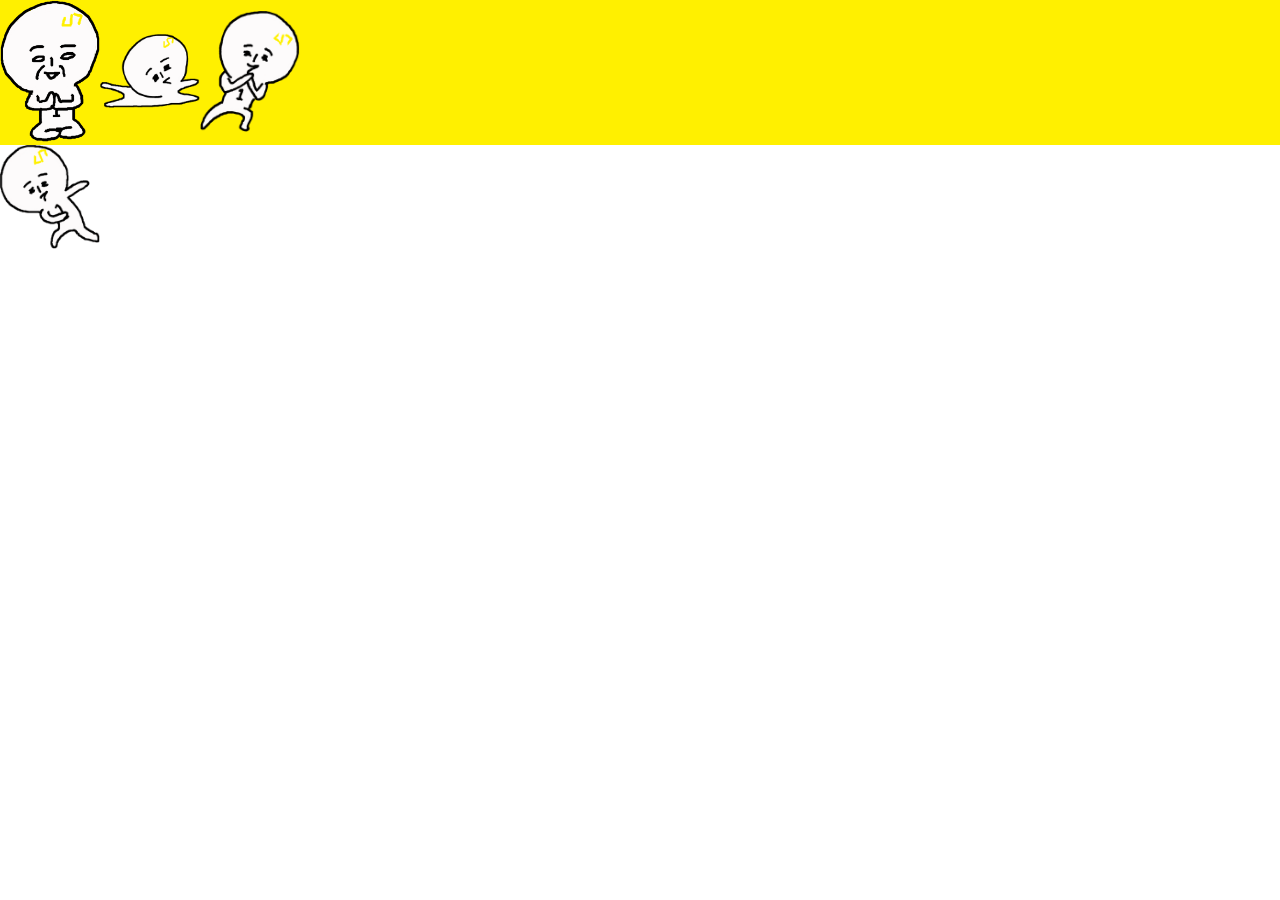
<file: index.html>
<!DOCTYPE html>
<html>
<head>
	<meta charset="UTF-8">
	<meta name="viewport" content="width=device-width, initial-scale=1.0">
	<meta http-equiv="X-UA-Compatible" content="ie=edge">
	<title>Interactive Web</title>
	<link rel="stylesheet" href="css/reset.css">
	<style>
		img {
			max-width: 100%;
			height: auto;
		}

		.characters {
			display: flex;
			align-items: center;
			/*justify-content: space-around;*/
			background: #fff000;
		}

		.ilbuni {
			width: 100px;
			cursor: pointer;
		}

		.characters .ilbuni {
			display: inline-block;
		}

		.special {
			border: 10px dashed red;
		}
	</style>
</head>
<body>
<div class="characters">
	<div class="ilbuni a">
		<img src="images/ilbuni_0.png" alt="일분이">
	</div>
	<div class="ilbuni b">
		<img src="images/ilbuni_1.png" alt="일분이">
	</div>
	<div class="ilbuni c">
		<img src="images/ilbuni_2.png" alt="일분이">
	</div>
</div>
<div class="ilbuni d">
	<img src="images/ilbuni_3.png" alt="일분이">
</div>

</body>
<script>
{
    const characters = document.querySelector('.characters');

    function clickHandler(e) {
        console.log(this);
        console.log(e.currentTarget);
        console.log(e.target);
    }

    characters.addEventListener('click', clickHandler);
}
</script>
</html>
</file>
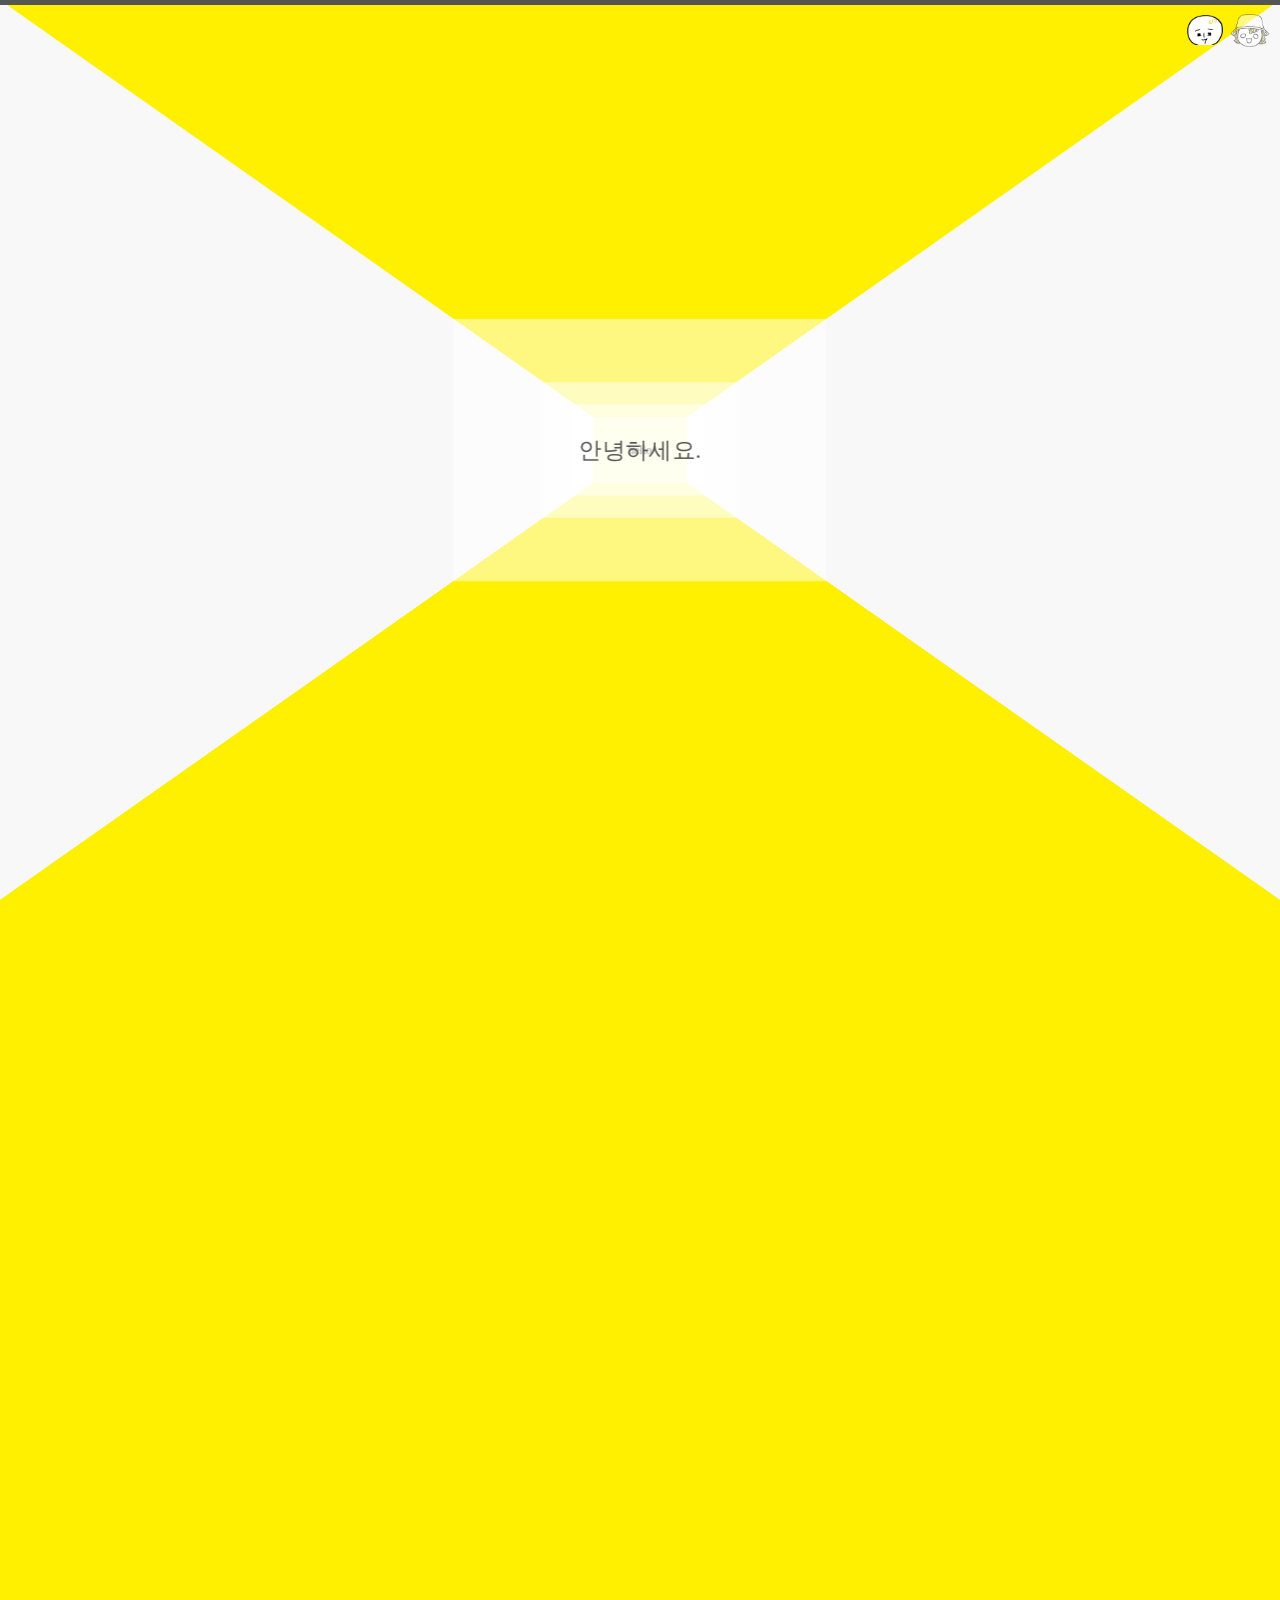
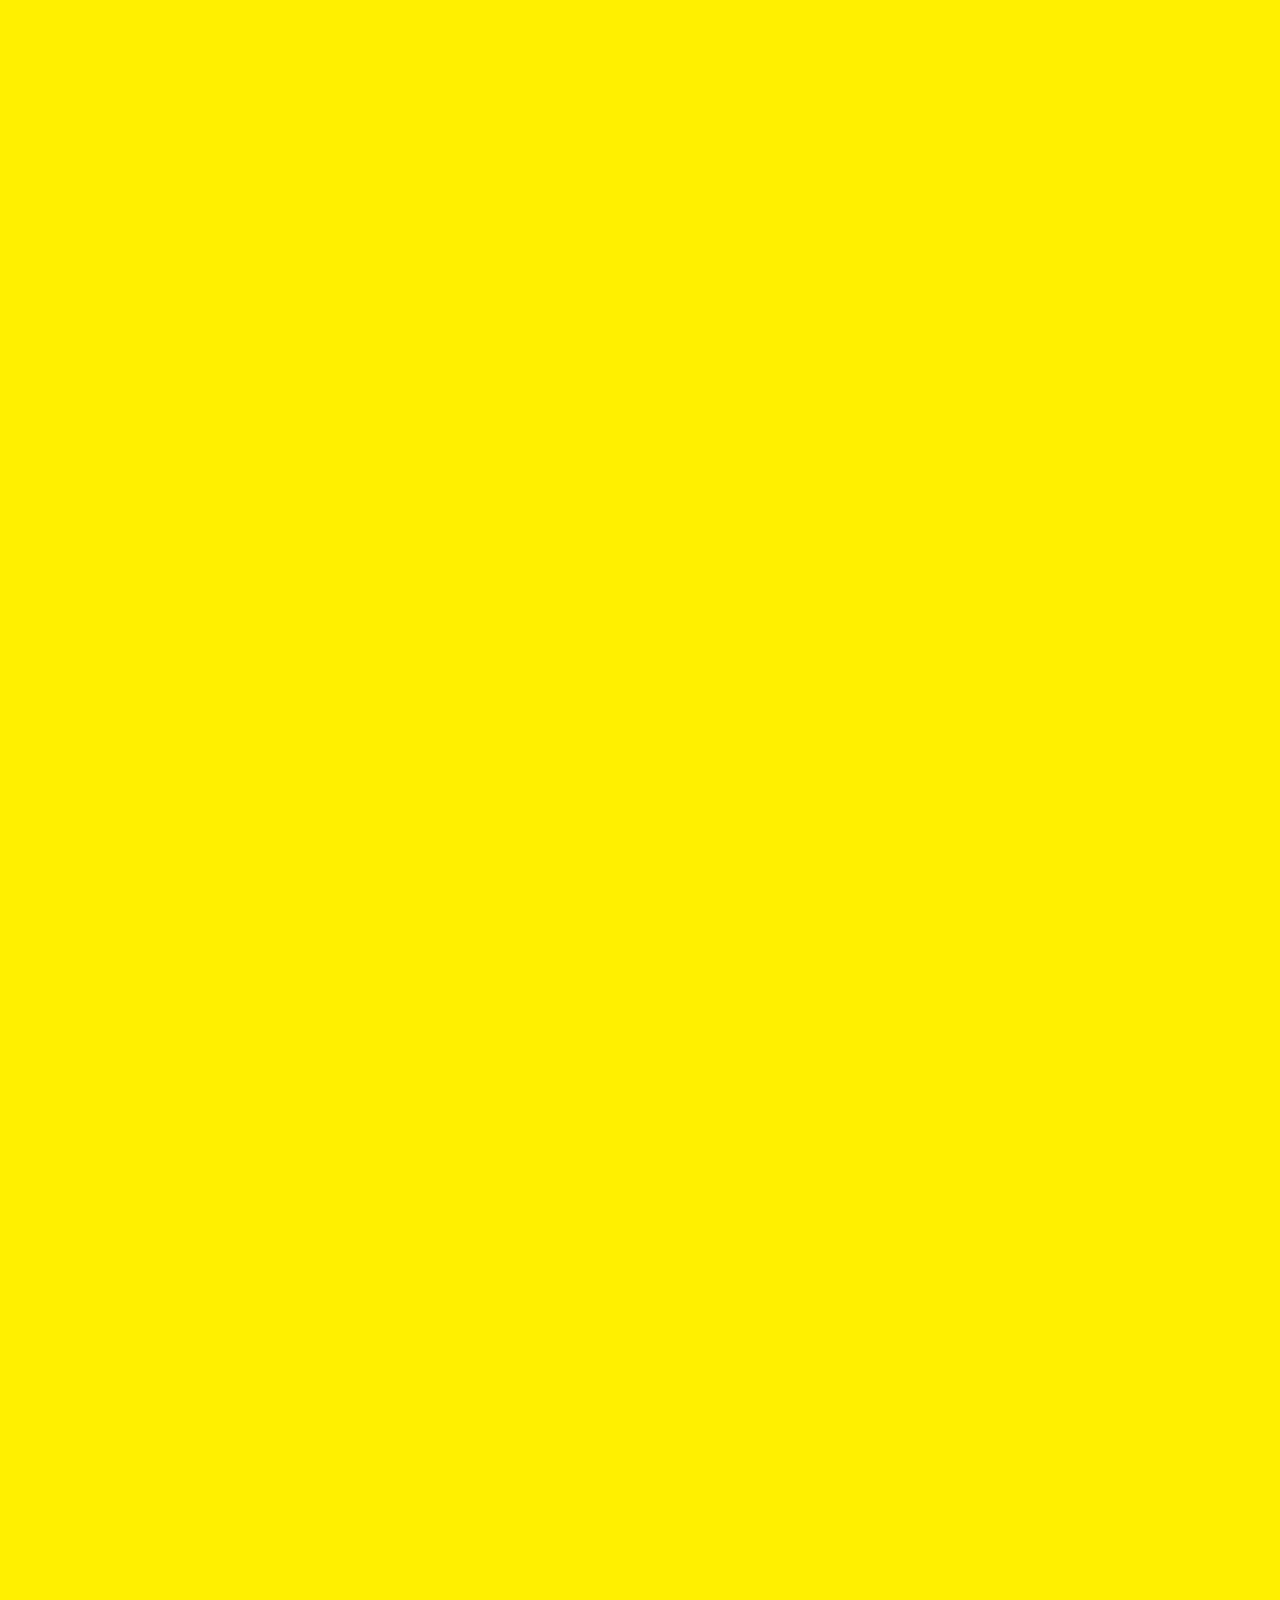
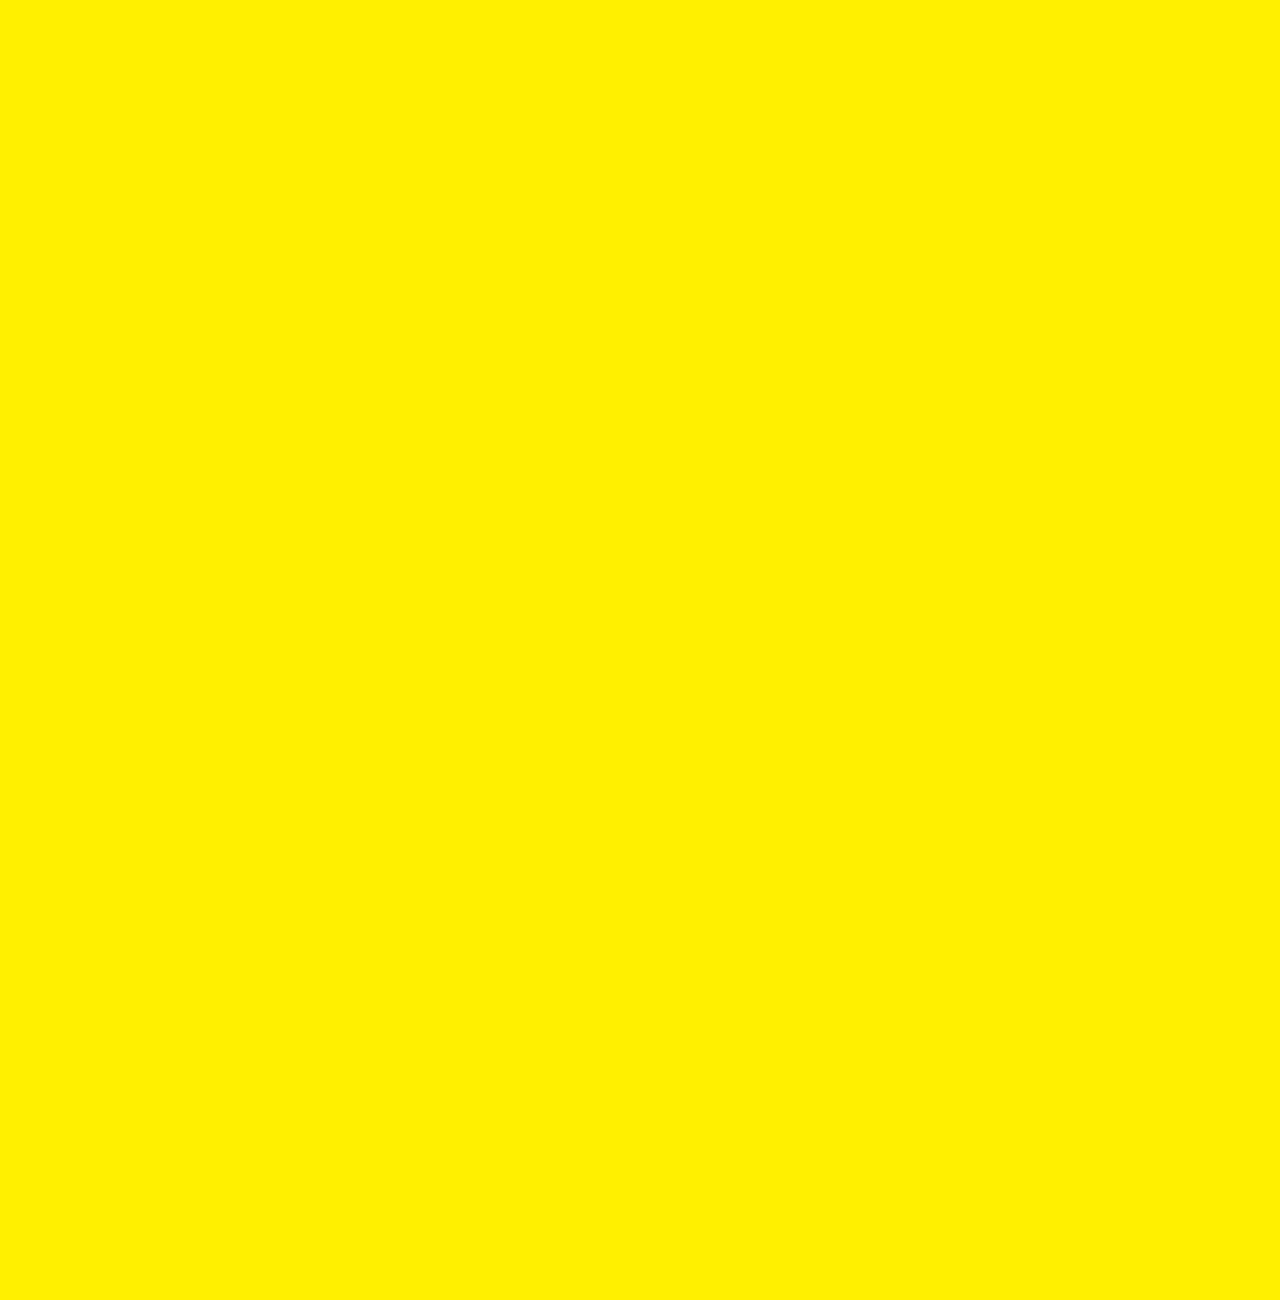
<file: final-practice/index.html>
<!DOCTYPE html>
<html lang="en">
<head>
	<meta charset="UTF-8">
	<title>Title</title>
	<link rel="stylesheet" href="../css/reset.css">
	<link rel="stylesheet" href="../css/style.css">
	<script defer src="../js/wall3d.js"></script>
	<script defer src="../js/character.js"></script>
</head>
<body>
	<div class="progress-bar-con">
		<div class="progress-bar"></div>
	</div>

<div class="select-character">
	<button class="select-character-btn select-character-btn-ilbuni" data-char="ilbuni"></button>
	<button class="select-character-btn select-character-btn-ragirl" data-char="ragirl"></button>
</div>

<div class="world">
	<div class="stage">
		<div class="house">
			<section class="wall wall-left"></section>
			<section class="wall wall-right"></section>
			<section class="wall wall-front wall-front-a">
				<div class="wall-content">
					<h2 class="wall-title">안녕하세요.</h2>
				</div>
			</section>
			<section class="wall wall-front wall-front-b">
				<div class="wall-content">
					<h2 class="wall-title">hello</h2>
				</div>
			</section>
			<section class="wall wall-front wall-front-c">
				<div class="wall-content">
					<h2 class="wall-title">hola</h2>
				</div>
			</section>
			<section class="wall wall-front wall-front-d">
				<div class="wall-content">
					<h2 class="wall-title">곤니찌와</h2>
				</div>
			</section>
		</div>
	</div>
</div>
</body>
<script>

	addEventListener('click', newCharacterHandler)

	function newCharacterHandler(e) {
		console.log(e.target.closest('.select-character-btn'));

		if(e.target.closest('.select-character-btn')) {
			const bodyElem = document.querySelector('body');
			bodyElem.dataset.char = e.target.closest('.select-character-btn').dataset.char;
			return false;
		}

		new Character({
			xPos: e.clientX / window.innerWidth * 100,
		});
	}
</script>
</html>
</file>
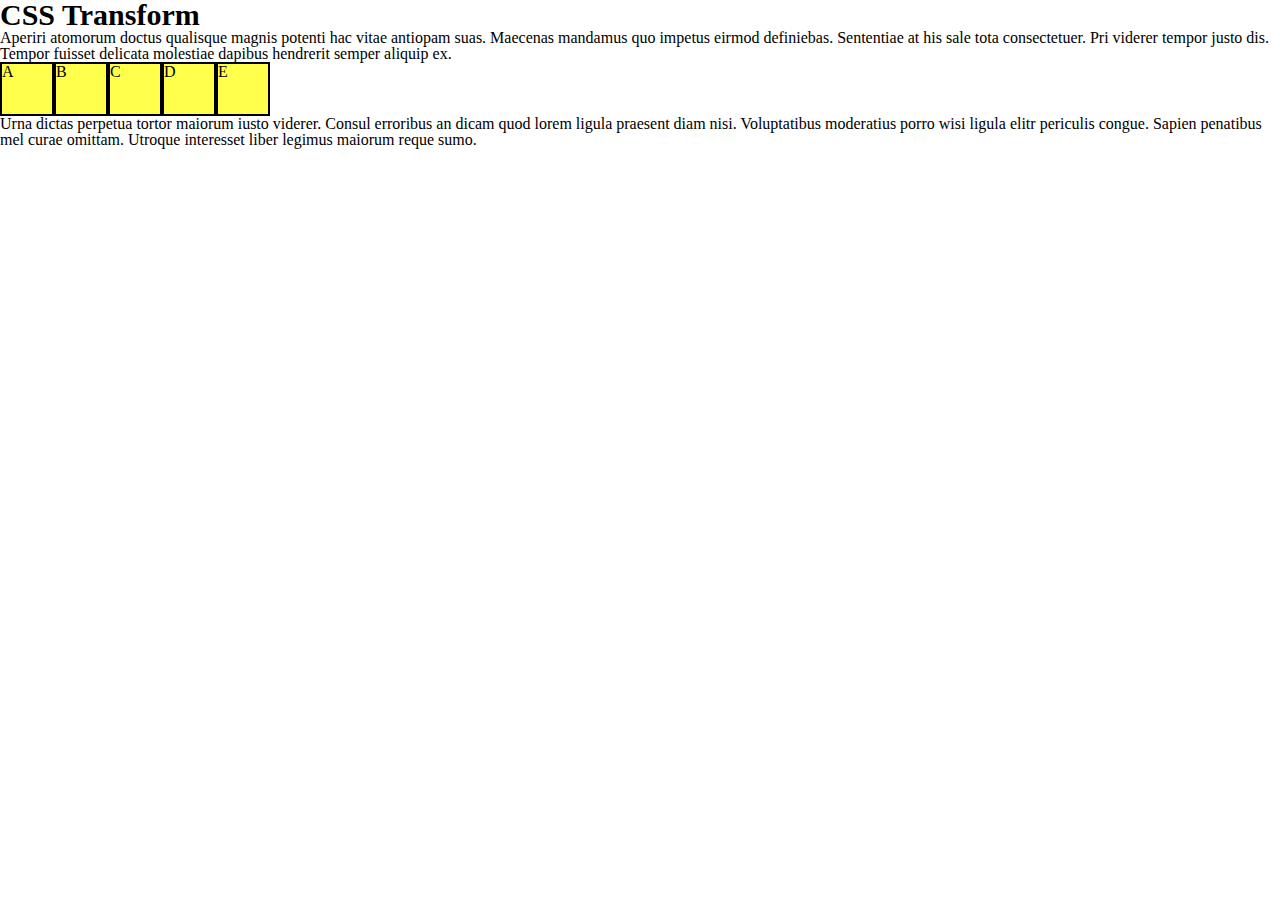
<file: 01-transform.html>
<!DOCTYPE html>
<html lang="en">
<head>
	<meta charset="UTF-8">
	<link rel="stylesheet" href="css/reset.css" />
	<title>Title</title>
	<style>
		h1 {
			font-size: 30px;
			font-weight: bold;
		}
		.box-container {
			display: flex;
		}
		.box {
			width:50px;
			height: 50px;
			background: rgba(255, 255, 0, 0.7);
			border: 2px solid black;
		}
.box:hover {
	/*transform: scale(2) rotate(45deg);*/
	/*transform: skew(30deg);*/
	/*transform: translate(10px, 10px);*/
	transform: scale(2);
	transform-origin: top left;
	transition: 1s;
}
	</style>
</head>
<body>
<h1>CSS Transform</h1>
<p>Aperiri atomorum doctus qualisque magnis potenti hac vitae antiopam suas. Maecenas mandamus quo impetus eirmod definiebas. Sententiae at his sale tota consectetuer. Pri viderer tempor justo dis. Tempor fuisset delicata molestiae dapibus hendrerit semper aliquip ex.</p>
<div class="box-container">
	<div class="box">A</div>
	<div class="box">B</div>
	<div class="box">C</div>
	<div class="box">D</div>
	<div class="box">E</div>
</div>
<p>
	Urna dictas perpetua tortor maiorum iusto viderer. Consul erroribus an dicam quod lorem ligula praesent diam nisi. Voluptatibus moderatius porro wisi ligula elitr periculis congue. Sapien penatibus mel curae omittam. Utroque interesset liber legimus maiorum reque sumo.
</p>
</body>
</html>
</file>
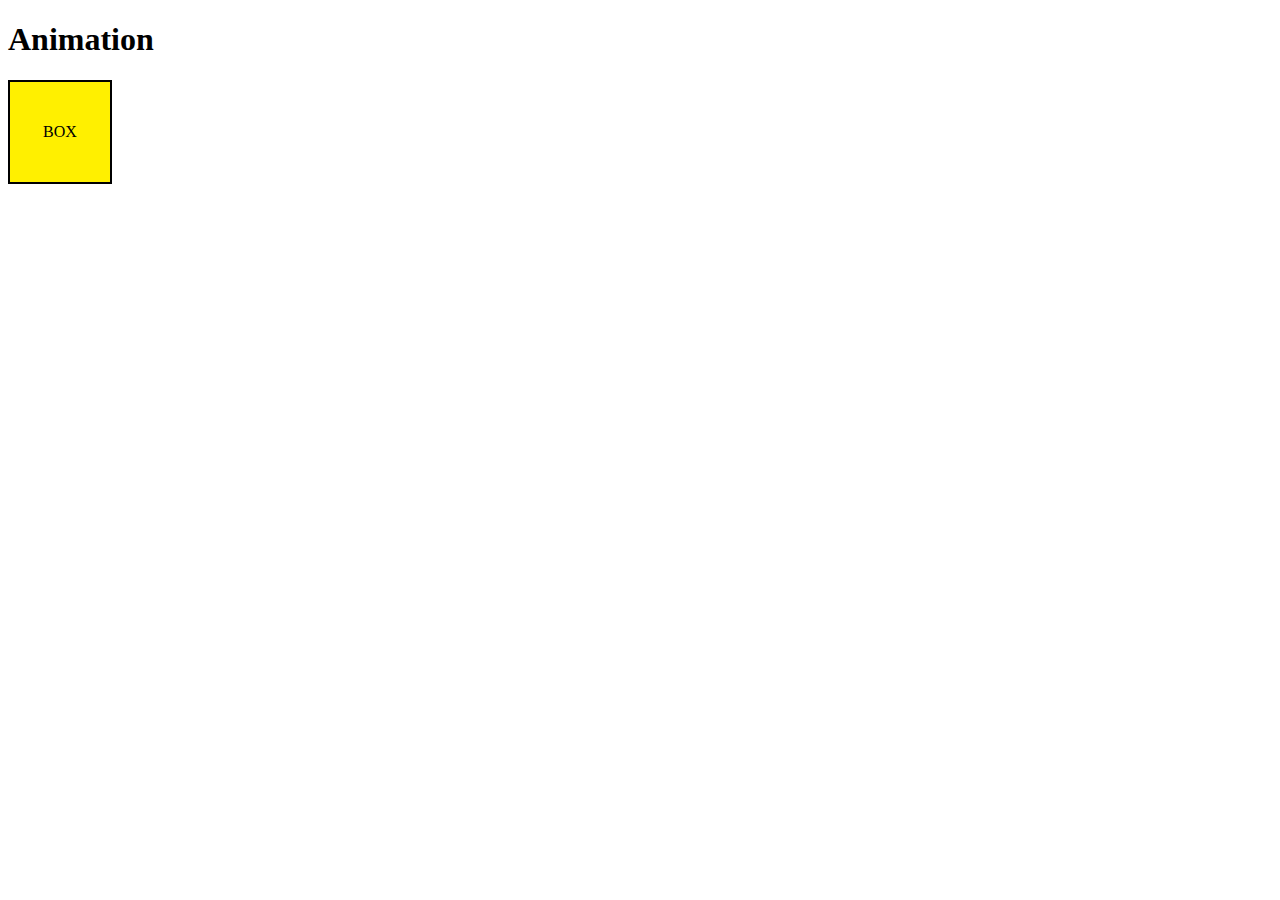
<file: 02.animation.html>
<!DOCTYPE html>
<html lang="en">
<head>
	<meta charset="UTF-8">
	<title>Title</title>
	<style>
@keyframes sample-ani {
	0% {
		transform: translate(0, 0);
	}
	50% {
		transform: translate(500px, 0);
	}
	100% {
		transform: translate(700px, 500px);
	}
}

.box {
	width: 100px;
	height: 100px;
	border: 2px solid black;
	background: #fff000;

	display: flex;
	justify-content: center;
	align-items: center;

	animation: sample-ani 2s;
	/*animation-direction: alternate-reverse;*/
}

.box:hover {
	animation-play-state: paused;
}
	</style>
</head>
<body>
<h1>Animation</h1>
<div class="box">BOX</div>
</body>
</html>
</file>
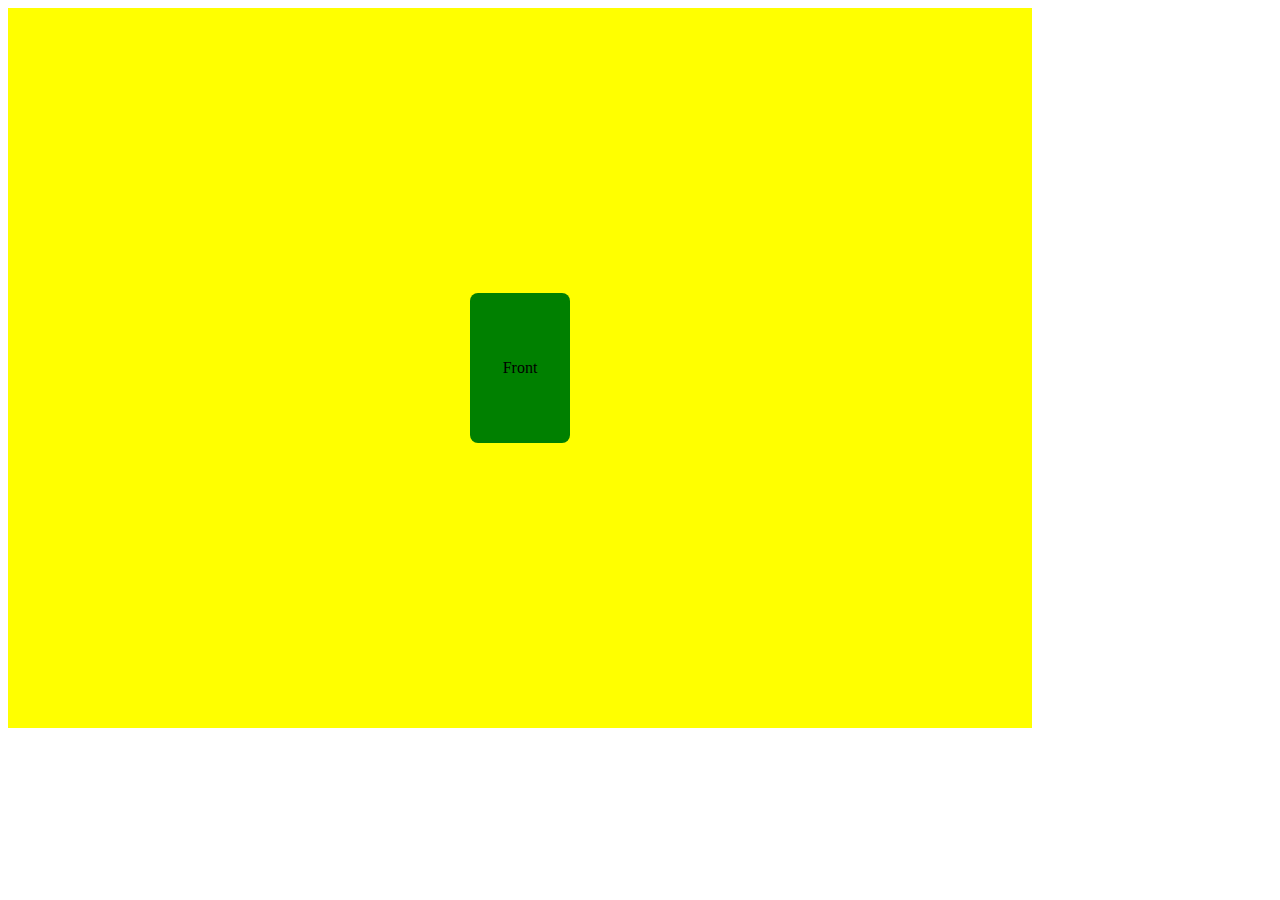
<file: 04.css3d.html>
<!DOCTYPE html>
<html lang="en">
<head>
	<meta charset="UTF-8">
	<title>Title</title>
	<style>
		.world {
			display: flex;
			align-items: center;
			justify-content: center;
			width: 80vw;
			height: 80vh;
			background-color: yellow;
			/*perspective: 500px;*/
		}
		.card {
			position: relative;
			width: 100px;
			height: 150px;
			margin: 1em;
			transition: 1s;
			transform: rotateY(0deg);
			transform-style: preserve-3d;
			transform-origin: left;
		}
		.card-side {
			display: flex;
			align-items: center;
			justify-content: center;
			border-radius: 0.5em;
			font-size: 1rem;
			position: absolute;
			left: 0;
			top: 0;
			width: 100%;
			height: 100%;
			backface-visibility: hidden;
		}
		.card-side-front {
			z-index: 1;
			background-color: green;
		}
		.card-side-back {
			background-color: white;
			transform: rotateY(180deg);
		}
		.world:hover .card {
			transform: rotateY(180deg);
		}
	</style>
</head>
<body>
	<div class="world">
		<div class="card">
			<div class="card-side card-side-front">Front</div>
			<div class="card-side card-side-back">Back</div>
		</div>
	</div>
</body>
</html>
</file>
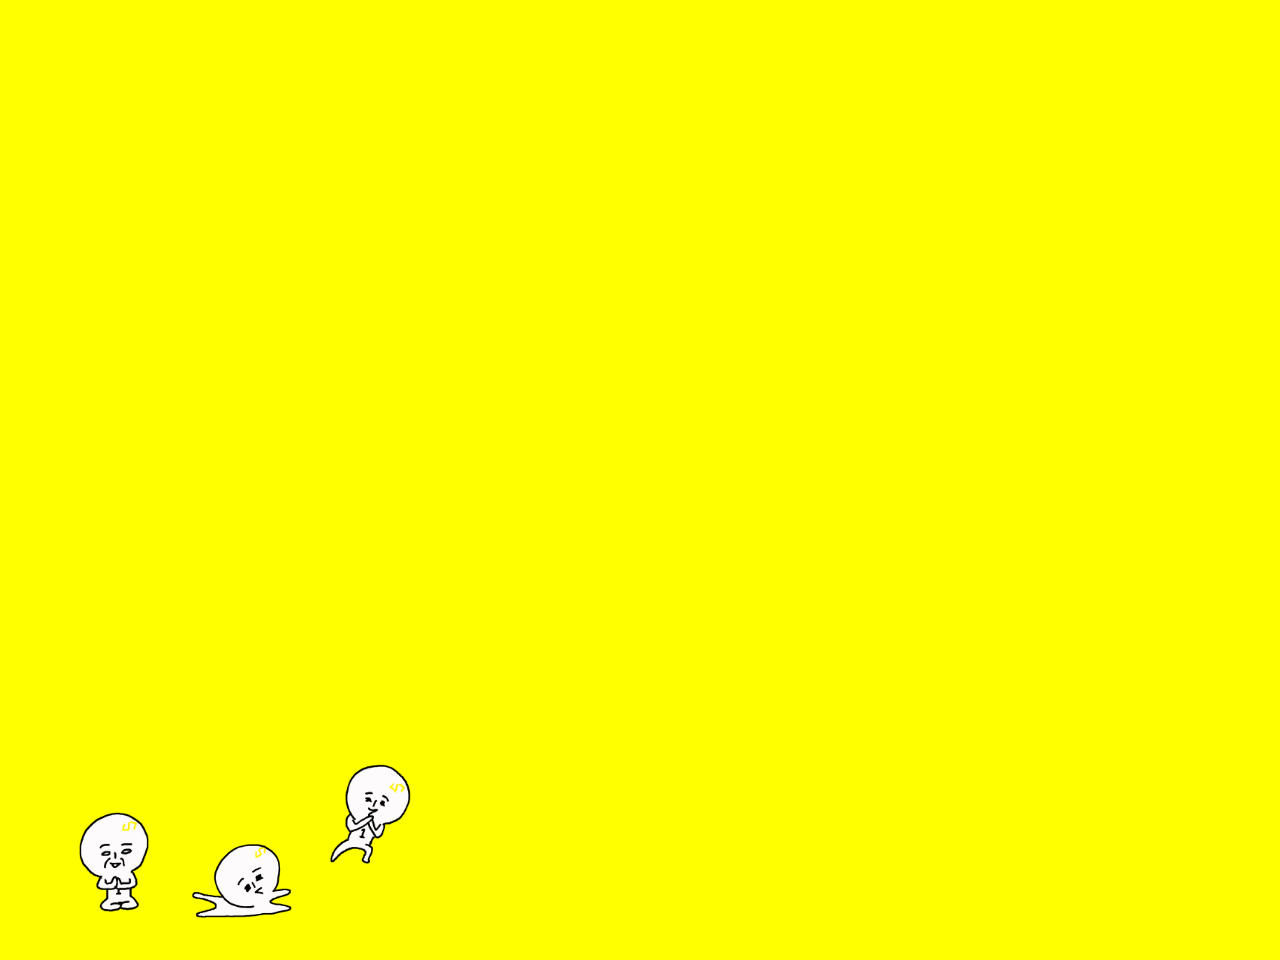
<file: clickEventSample.html>
<!DOCTYPE html>
<html>
<head>
	<meta charset="UTF-8">
	<meta name="viewport" content="width=device-width, initial-scale=1.0">
	<meta http-equiv="X-UA-Compatible" content="ie=edge">
	<title>Interactive Web</title>
	<link rel="stylesheet" href="css/reset.css">
	<link rel="stylesheet" href="css/clickEventSample.css">
</head>
<body>
	<div class="stage">
		<div class="ilbuni one"></div>
		<div class="ilbuni two"></div>
		<div class="ilbuni three"></div>
	</div>
</body>
<script>
	{
		// 이벤트 위임
		const stage = document.querySelector('.stage');

		function clickRemoveIlbuni(e) {
			console.log(e.target.classList);
			if(e.target.classList.contains('ilbuni')) {
				stage.removeChild(e.target);
			}
		}

		stage.addEventListener('click', clickRemoveIlbuni);
	}
</script>
</html>
</file>
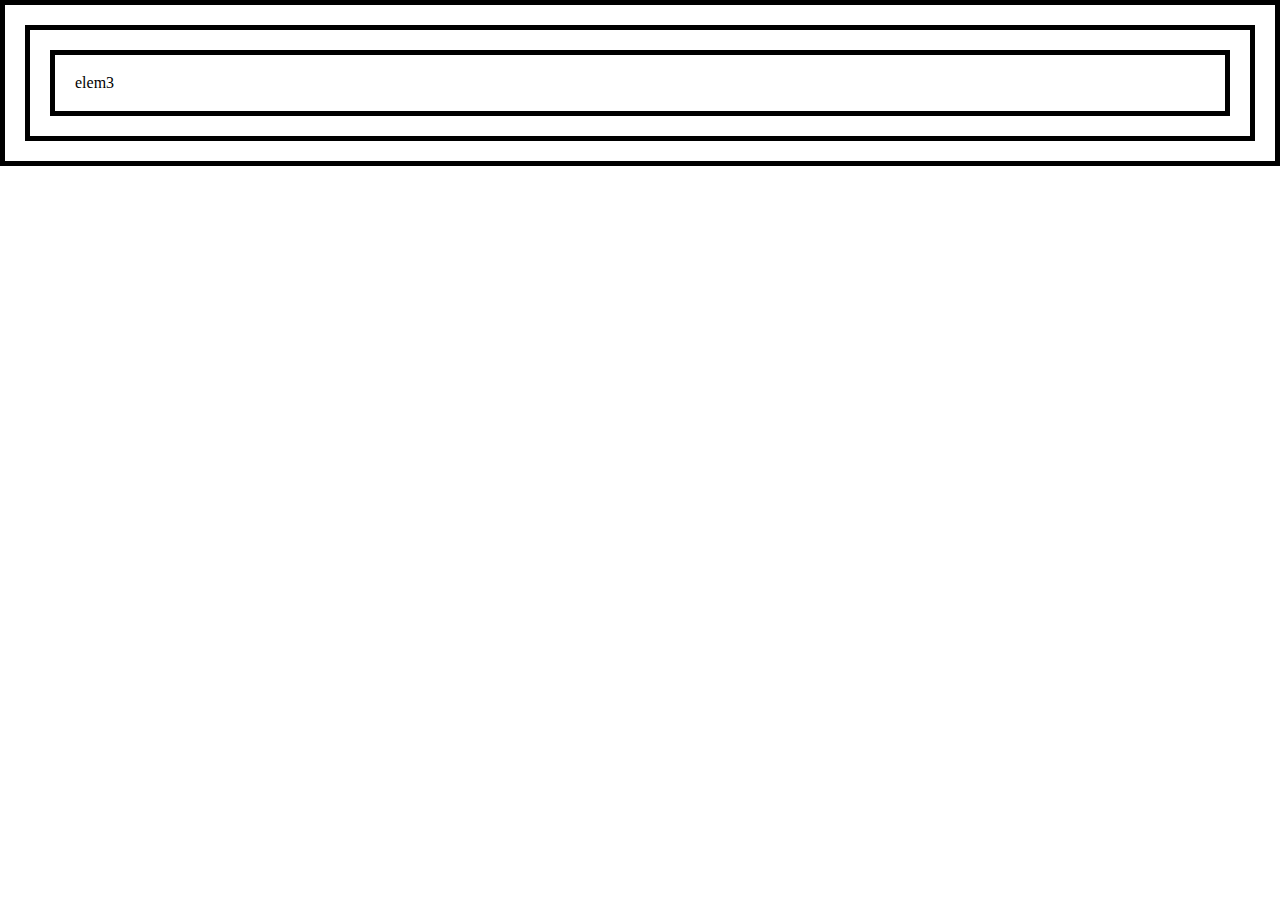
<file: closest.html>
<!DOCTYPE html>
<html>
<head>
	<meta charset="UTF-8">
	<meta name="viewport" content="width=device-width, initial-scale=1.0">
	<meta http-equiv="X-UA-Compatible" content="ie=edge">
	<title>Interactive Web</title>
	<link rel="stylesheet" href="css/reset.css">
<!--	<link rel="stylesheet" href="css/clickEventSample.css">-->
	<style>
		div {
			padding: 20px;
			border: 5px solid black;
		}

		.elem2 {
			pointer-events: none;
		}
	</style>
</head>
<body>
	<div class="elem1" data-id="about">
		<div class="elem2">
			<div class="elem3">elem3</div>
		</div>
	</div>
</body>
<script>
	const elem1 = document.querySelector('.elem1');
	elem1.addEventListener('click', e => {
		console.log(e.target.dataset.id);
		// console.log(e.target.closest('.elem1'));
	})
</script>
</html>
</file>
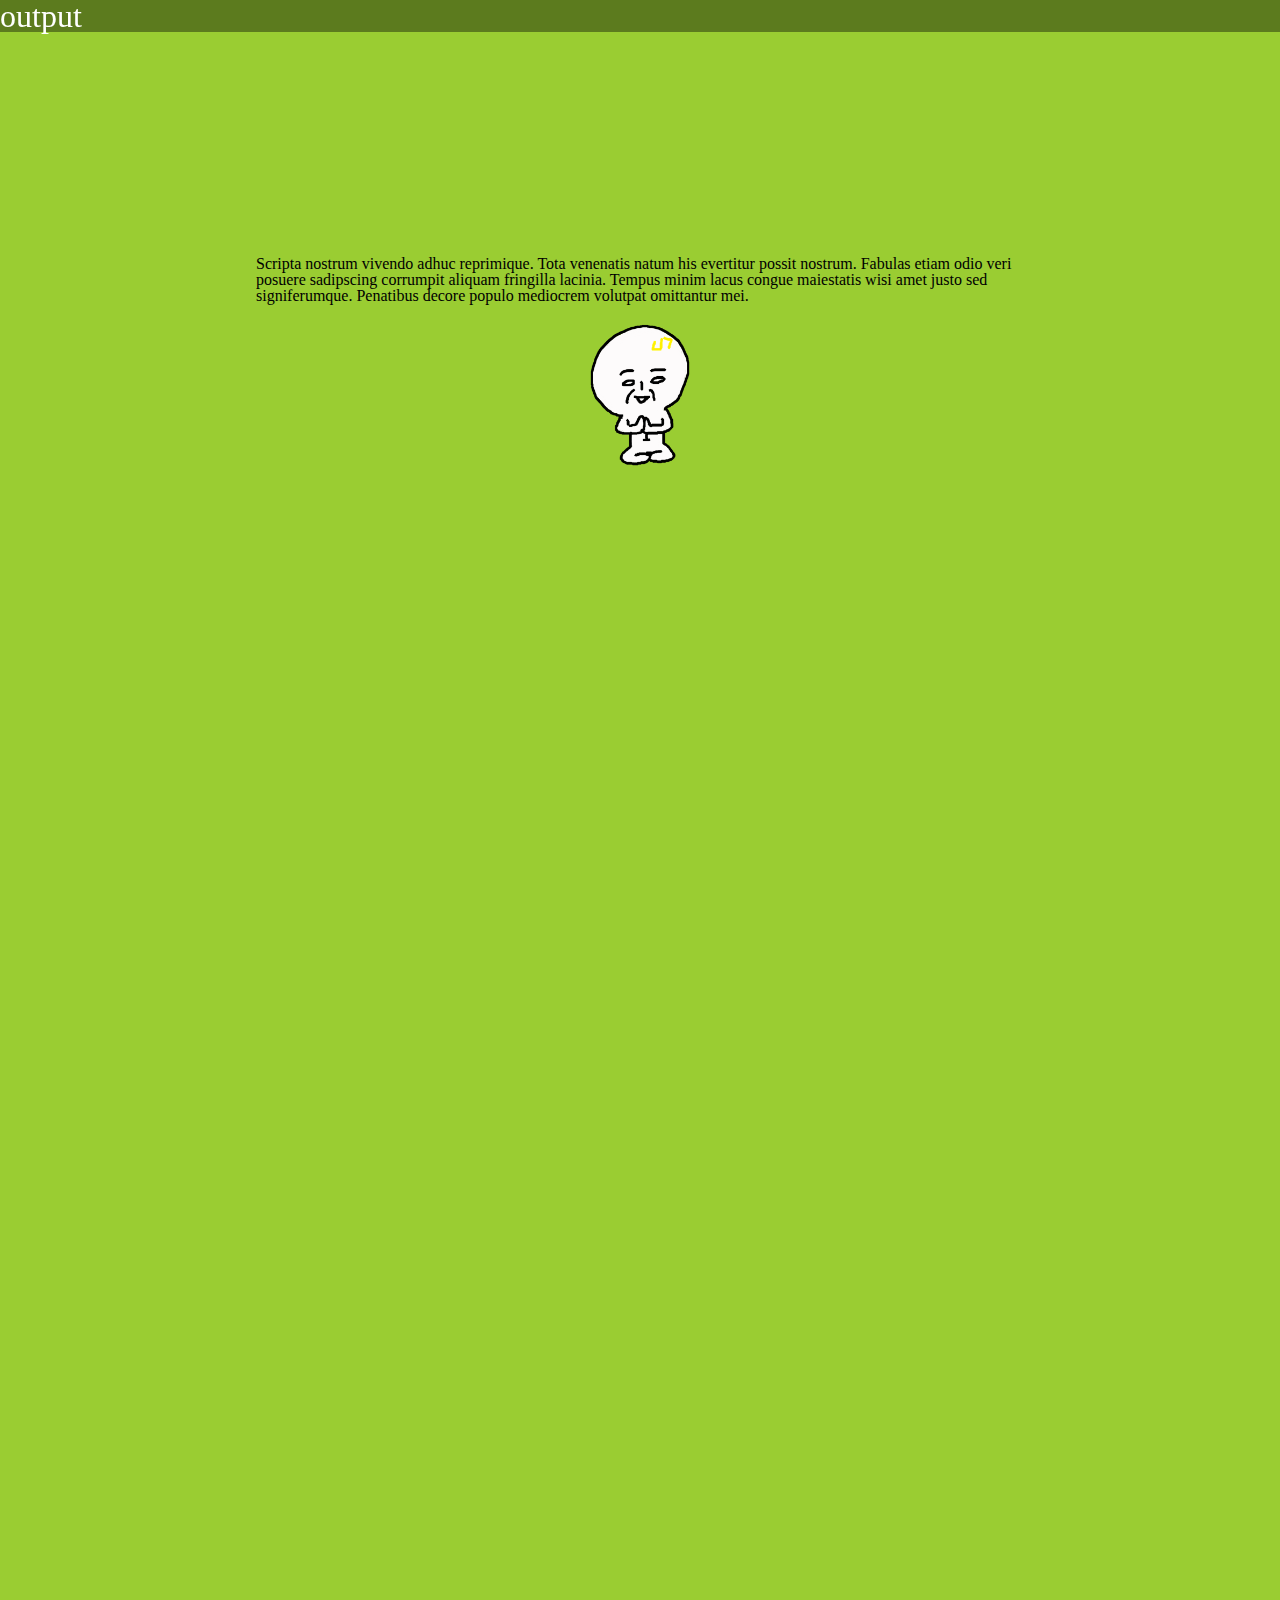
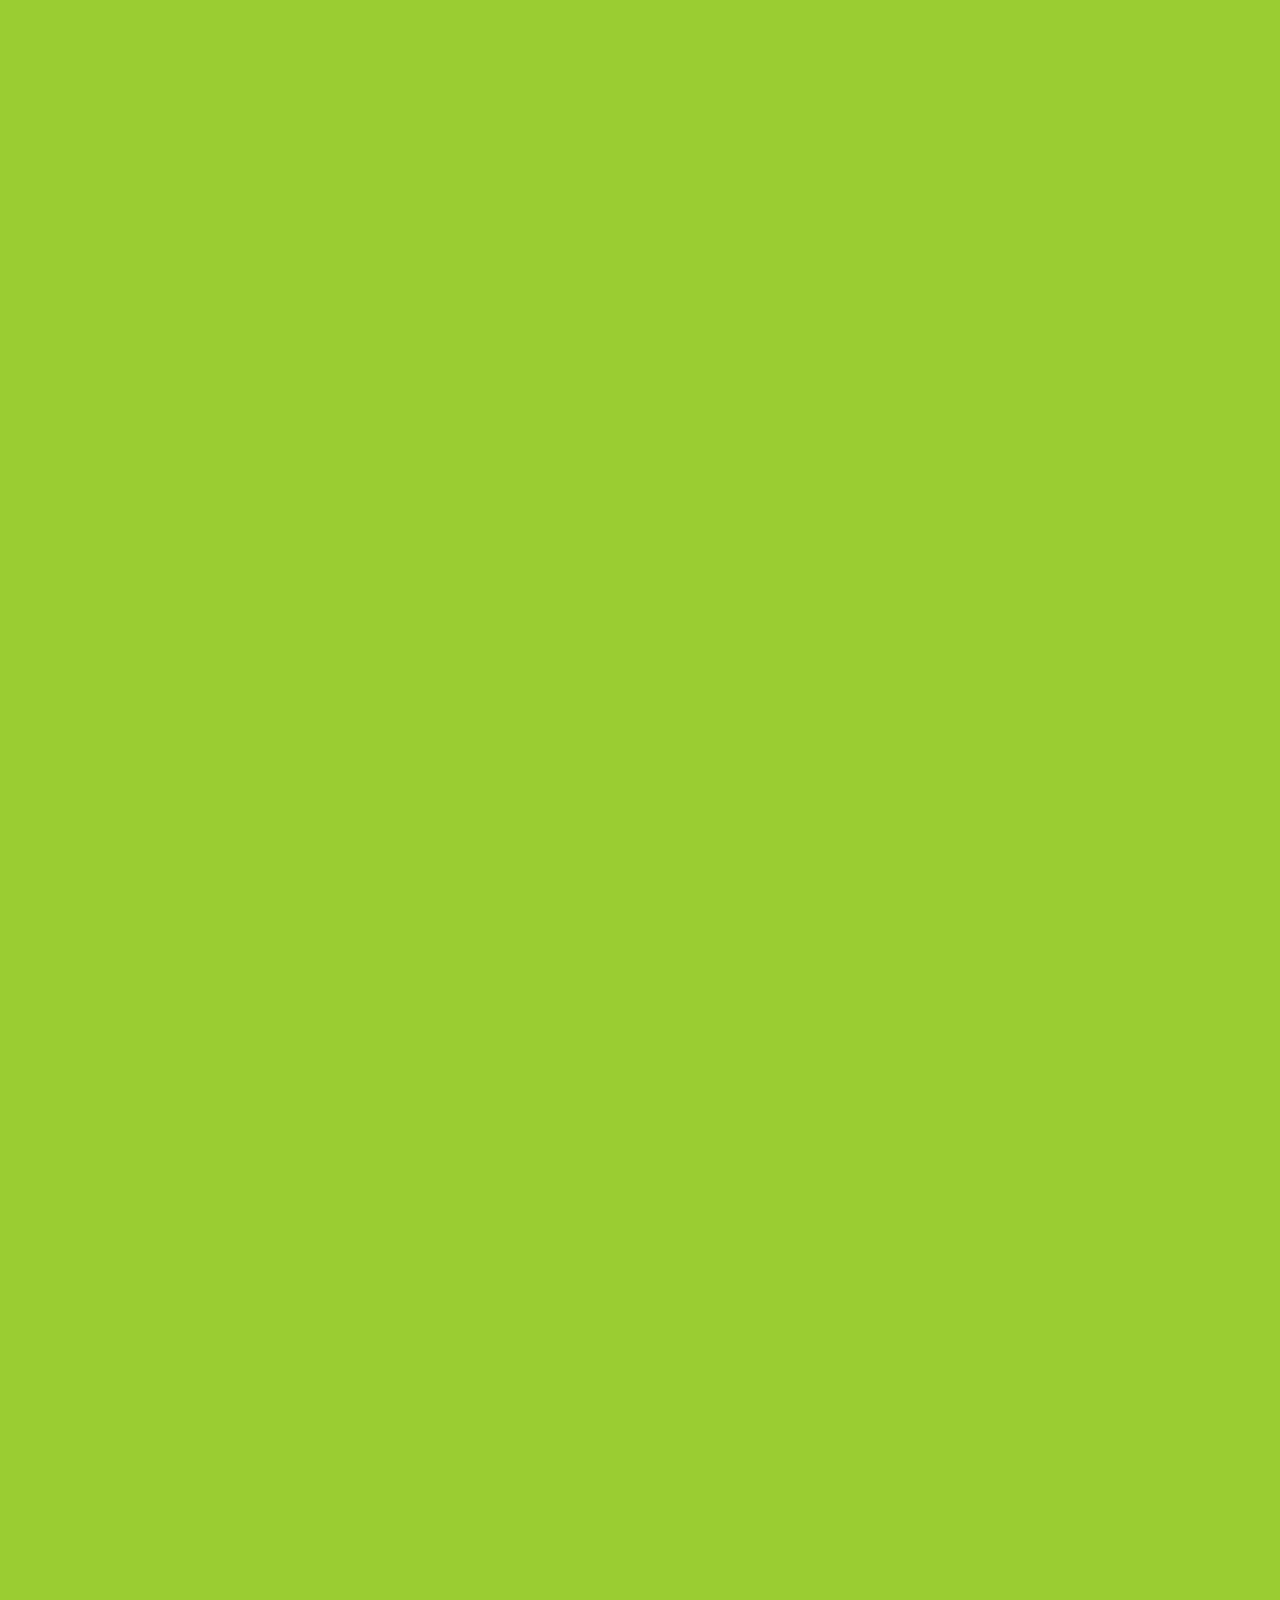
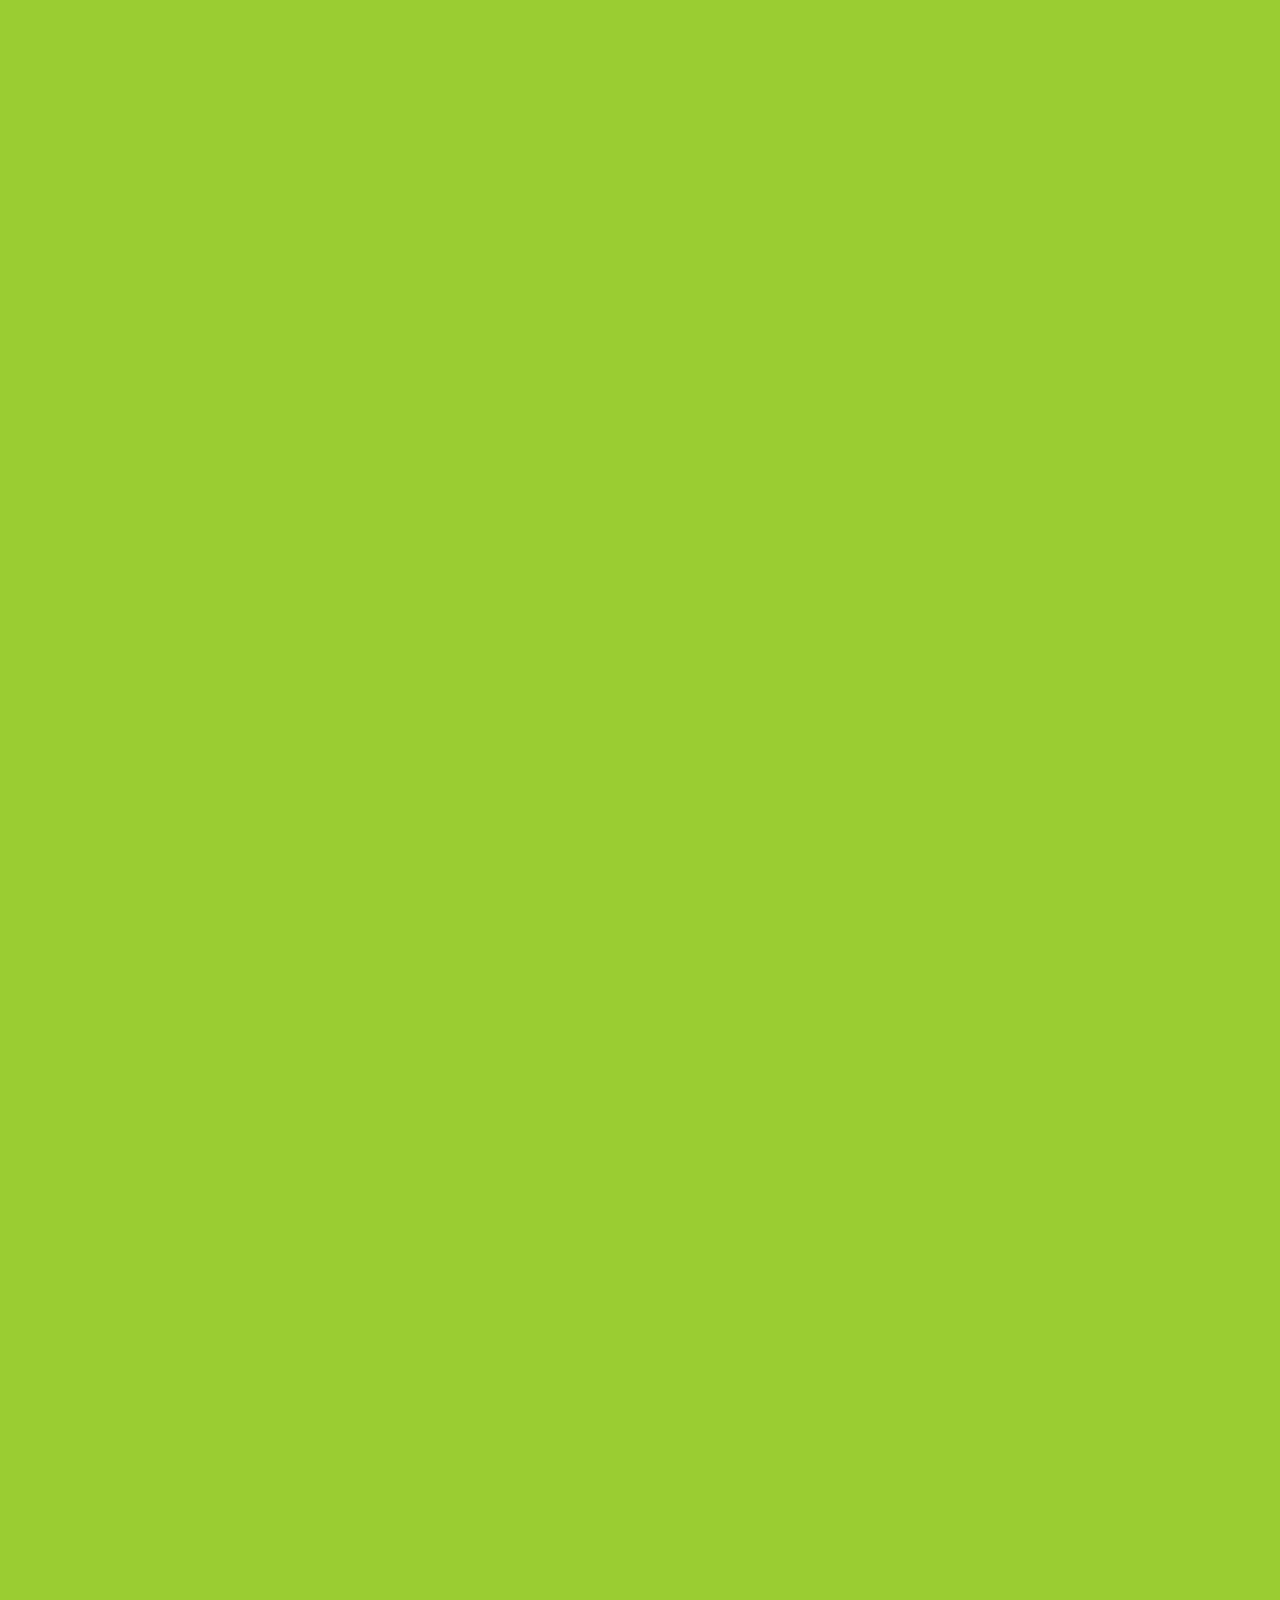
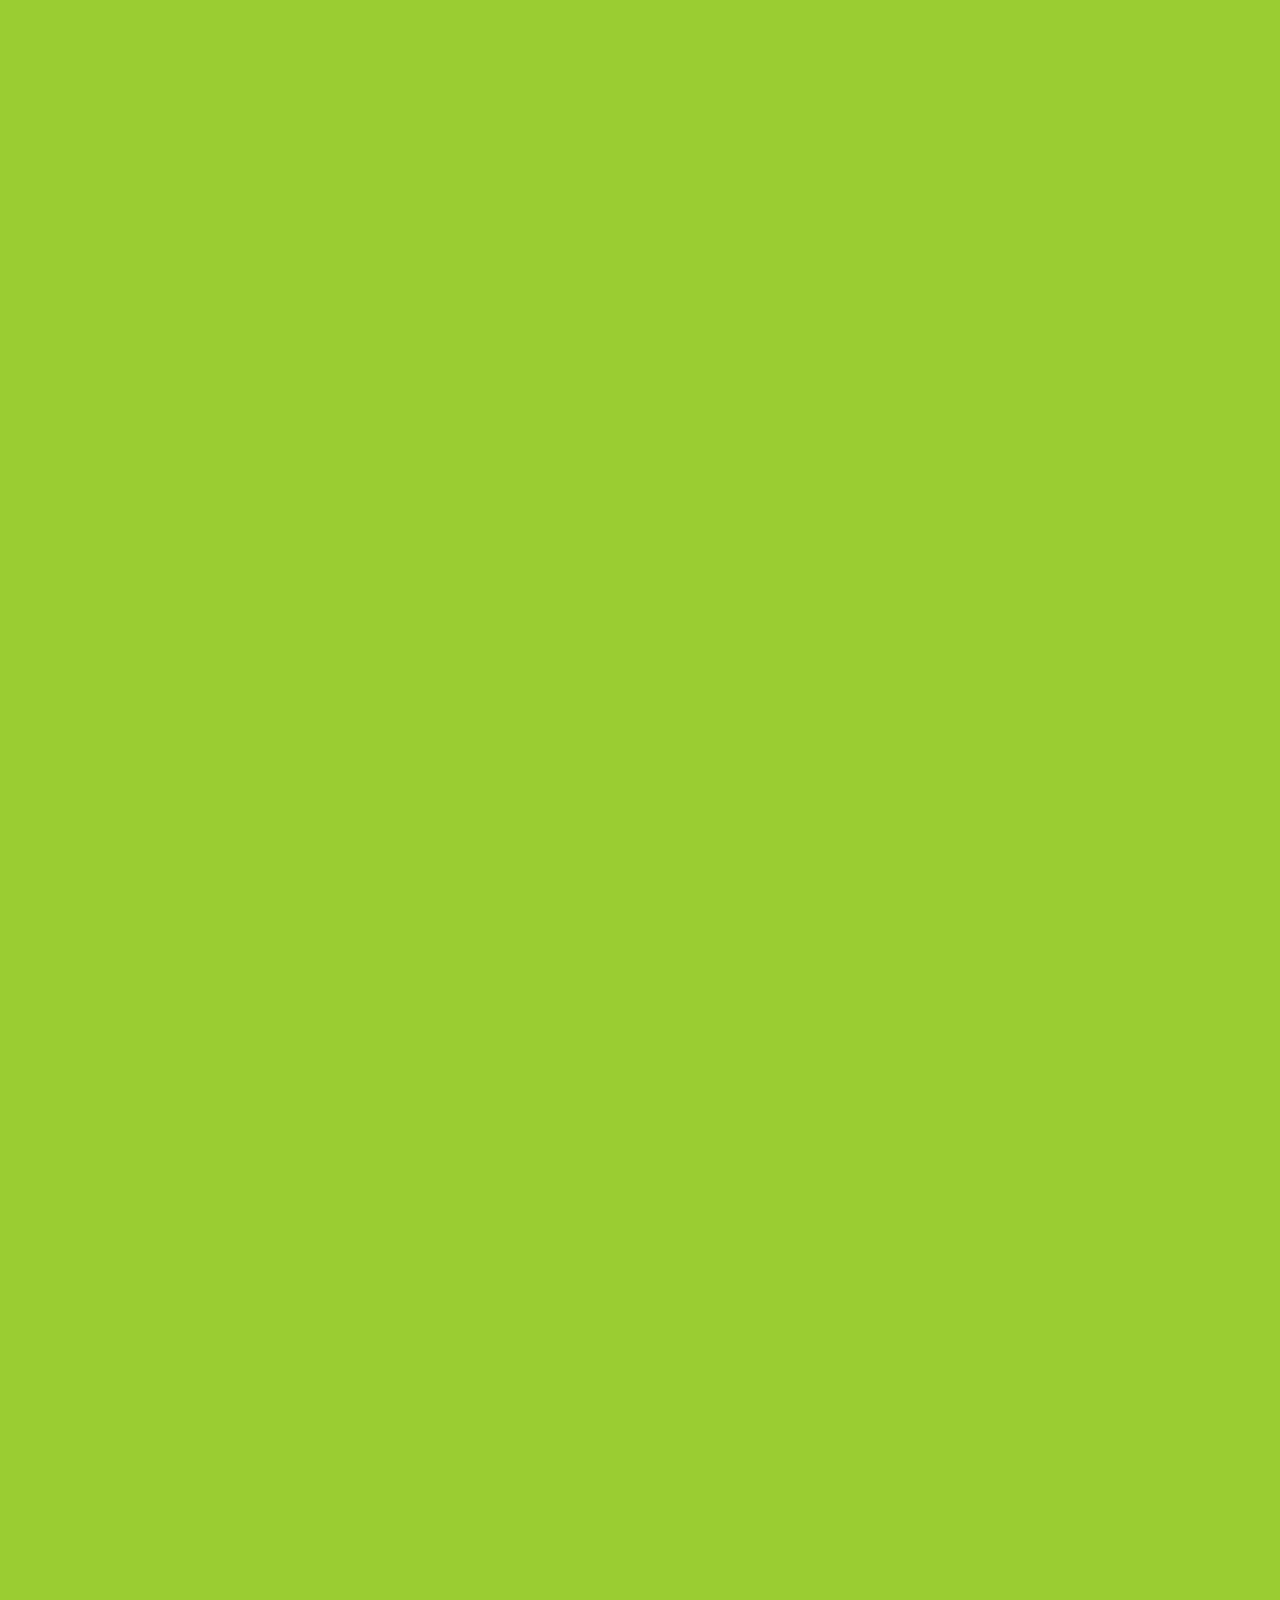
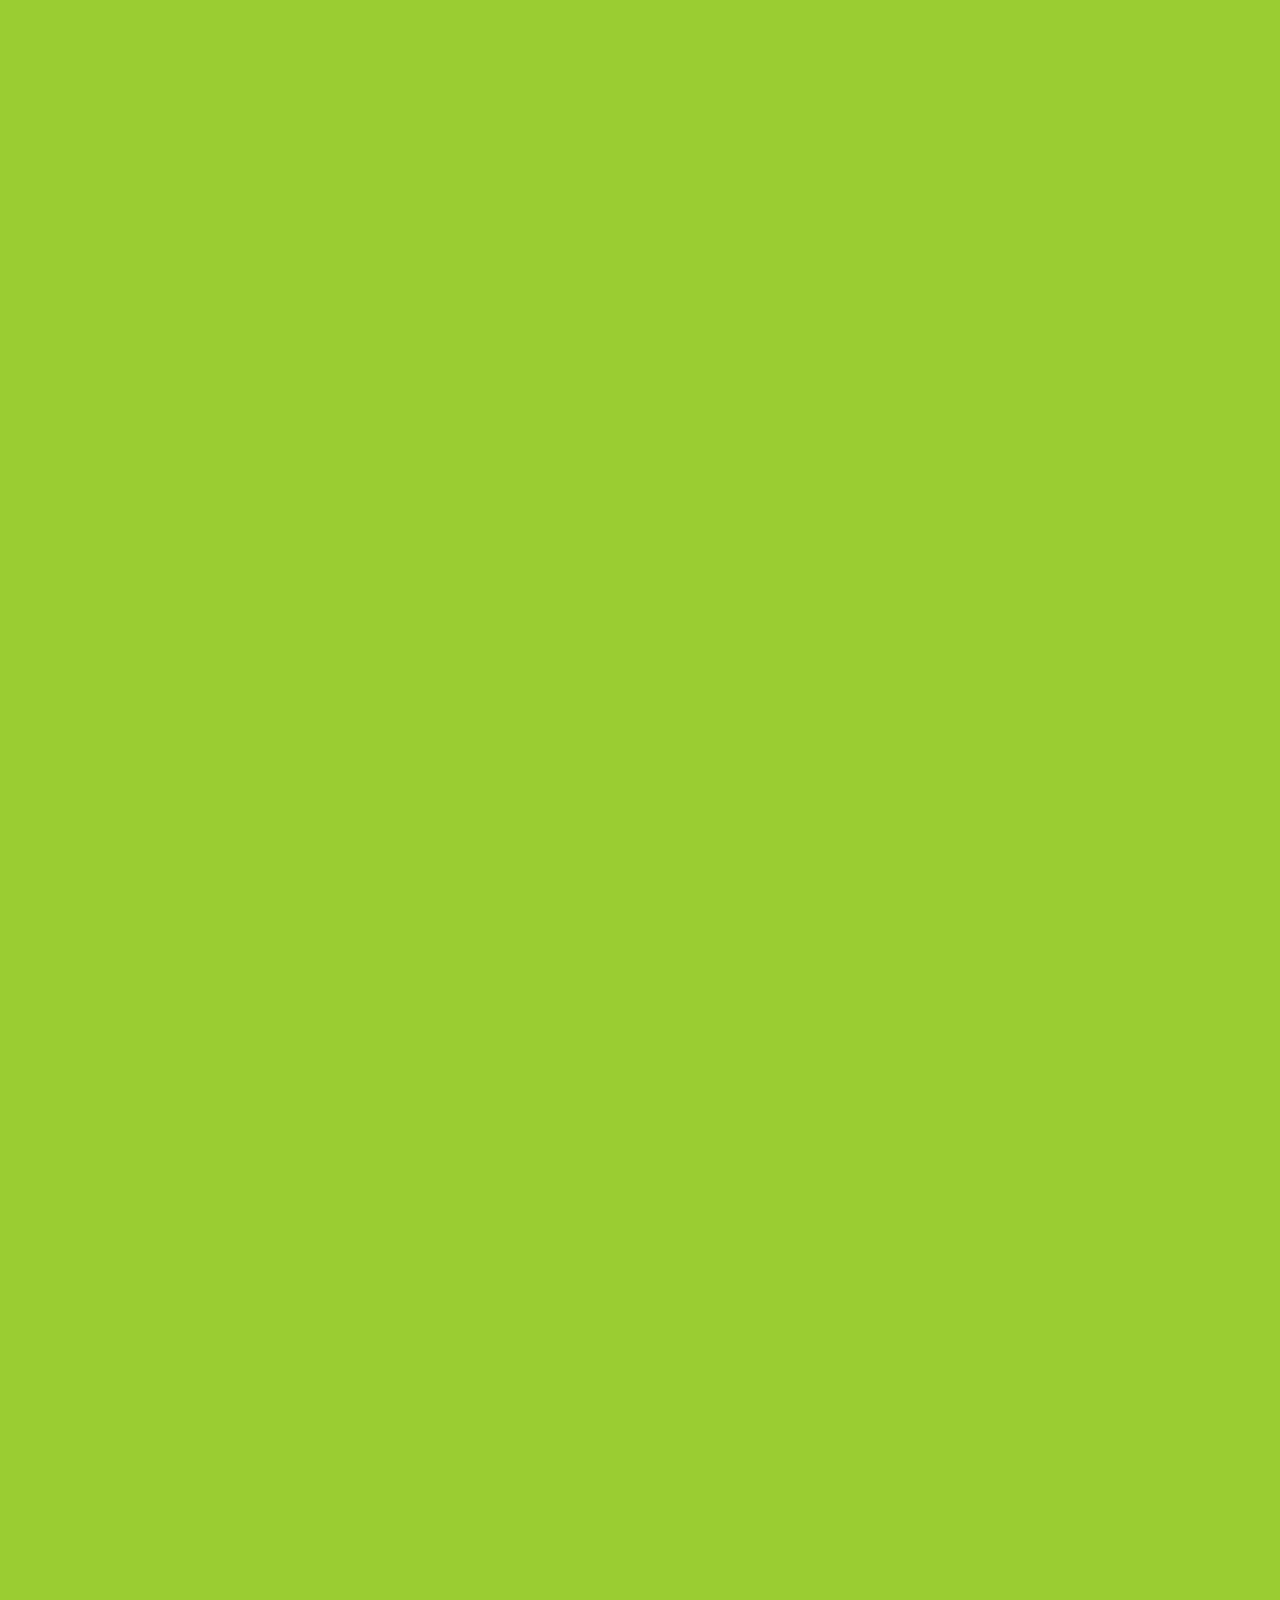
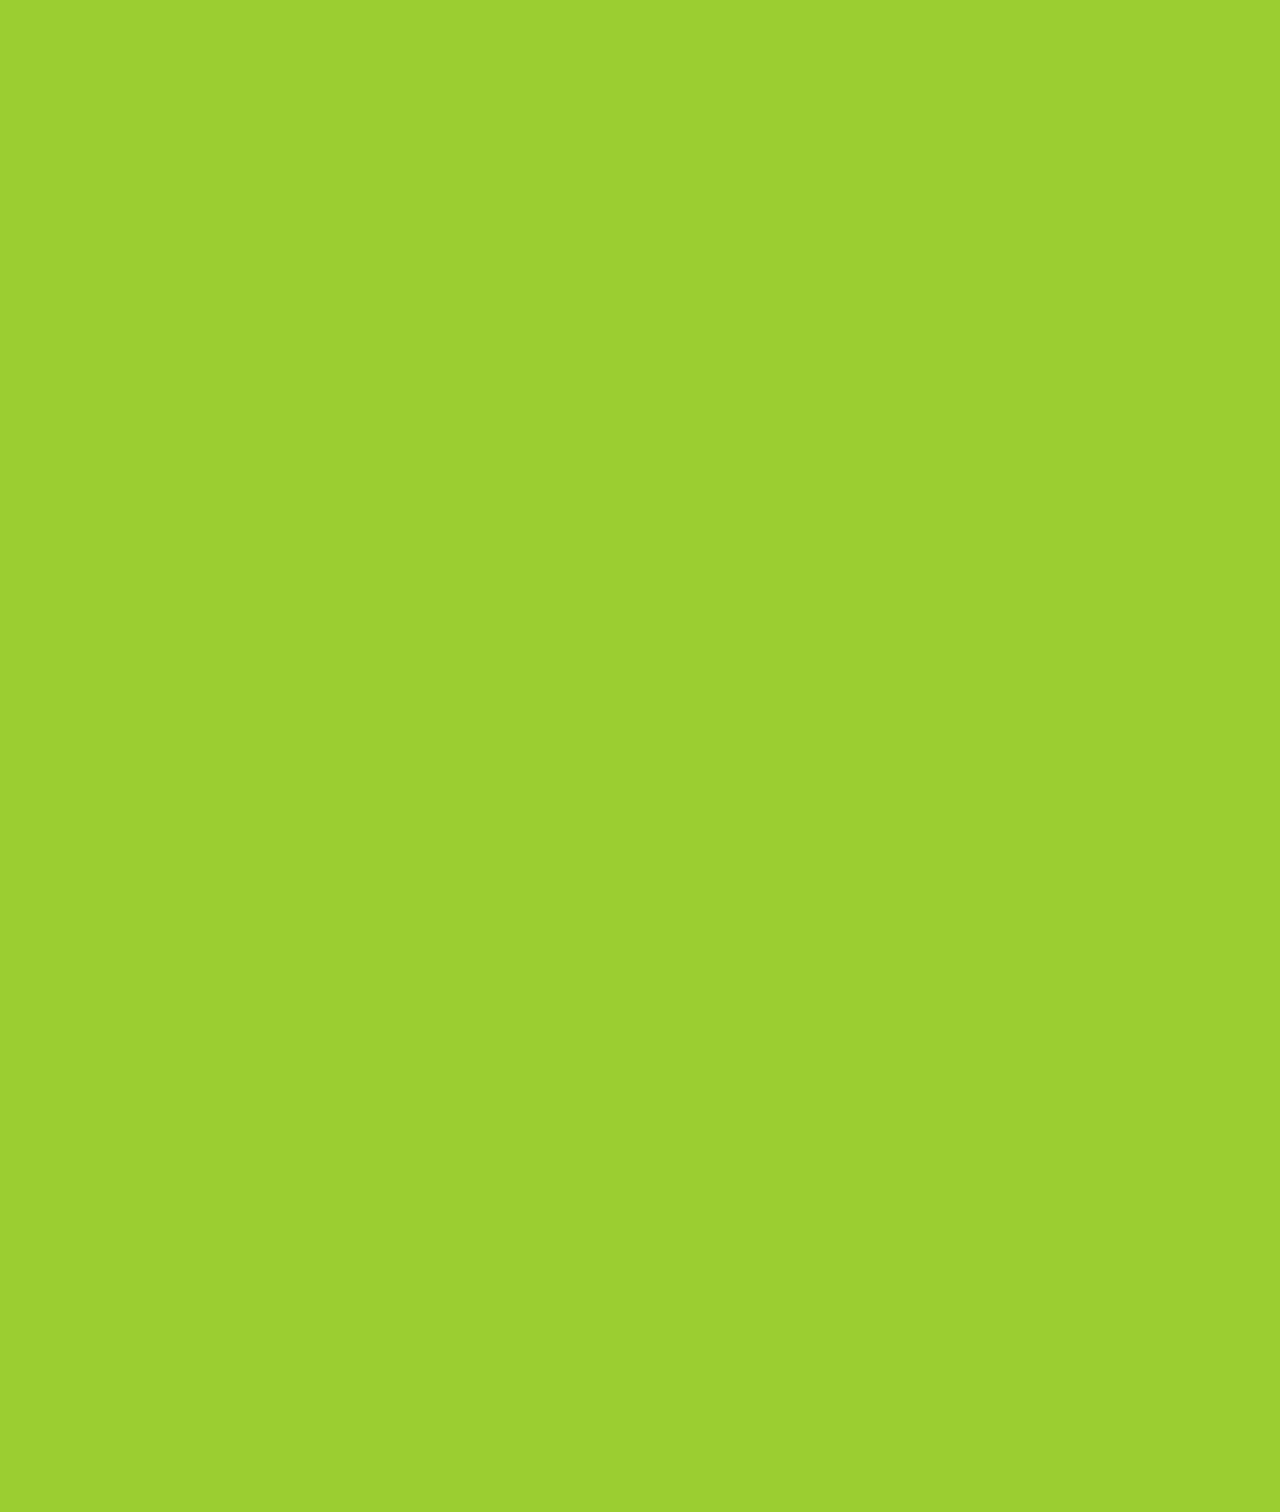
<file: scroll.html>
<!DOCTYPE html>
<html lang="en">
<head>
	<meta charset="UTF-8">
	<title>Title</title>
	<link href="./css/reset.css" rel="stylesheet" />
	<style>
		.content {
			height: 1000vh;
			padding: 20%;
			background: yellowgreen;
		}
		.output {
			position: fixed;
			left: 0;
			top: 0;
			width: 100%;
			font-size: 2rem;
			font-weight: 200;
			color: #fff;
			background: rgba(0, 0 ,0 ,0.4);
		}
		.character {
			width: 100px;
			margin: 20px auto;
			transition: 1s;
		}

		.character.zoom {
			transform: scale(2);
		}
	</style>
</head>
<body>
	<div class="output">output</div>
	<div class="content">
		<p>
		Scripta nostrum vivendo adhuc reprimique. Tota venenatis natum his evertitur possit nostrum. Fabulas etiam odio veri posuere sadipscing corrumpit aliquam fringilla lacinia. Tempus minim lacus congue maiestatis wisi amet justo sed signiferumque. Penatibus decore populo mediocrem volutpat omittantur mei.
		</p>
		<figure class="character">
			<img width="100%" src="./images/ilbuni_0.png" alt="">
		</figure>
	</div>
</body>
<script>
	{
		const outputElem = document.querySelector('.output');
		const characterElem = document.querySelector('.character');

		window.addEventListener('scroll', function() {
			showValue();
		})

		function showValue() {
			// outputElem.innerHTML = window.scrollY;
			// outputElem.innerHTML = characterElem.offsetTop;

			let posY = characterElem.getBoundingClientRect().top;
			outputElem.innerHTML = posY;

			console.log(window.innerHeight);

			if (posY < window.innerHeight * 0.2) {
				characterElem.classList.add('zoom');
			} else {
				characterElem.classList.remove('zoom');
			}
		}
	}
</script>
</html>
</file>
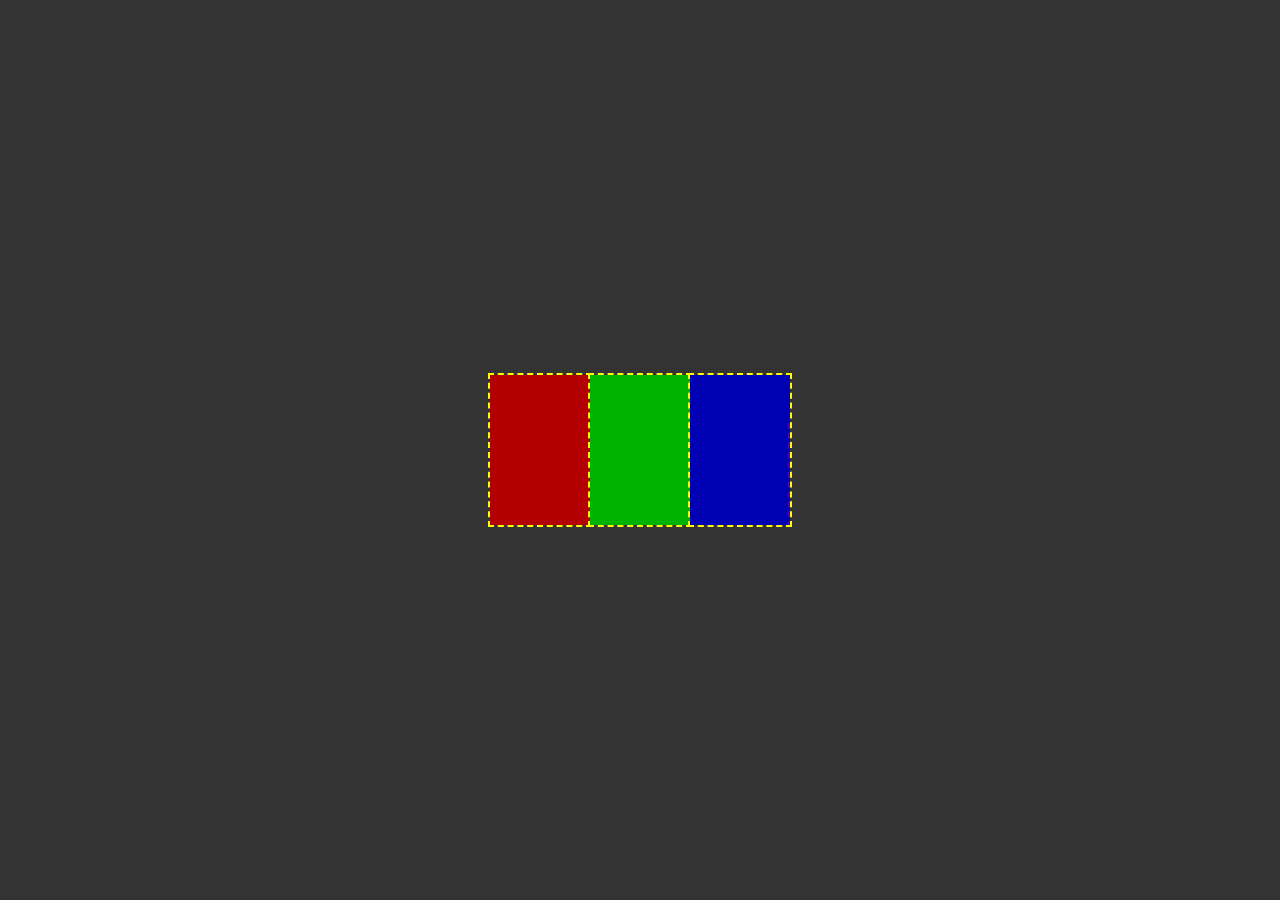
<file: three-door.html>
<!DOCTYPE html>
<html lang="en">
<head>
	<meta charset="UTF-8">
	<title>Three door</title>
	<link rel="stylesheet" href="css/reset.css">
	<link rel="stylesheet" href="css/three-door.css">
</head>
<body>
	<div class="stage">
		<div class="door">
			<div class="door-back">
				<div class="character"></div>
			</div>
			<div class="door-body"></div>
		</div>
		<div class="door">
			<div class="door-back">
				<div class="character"></div>
			</div>
			<div class="door-body"></div>
		</div>
		<div class="door">
			<div class="door-back">
				<div class="character"></div>
			</div>
			<div class="door-body"></div>
		</div>
	</div>
</body>
<script>
	{
		const stage = document.querySelector('.stage');
		const door = document.querySelectorAll('.door');
		const doorBack = document.querySelectorAll('.door-back');
		const character = document.querySelectorAll('.character');

		let selectedItem;

		function clickDoor(e) {
			const target = e.target;
			const currentTarget = e.currentTarget;

			// const selectedItem = document.querySelector('.door-opened');
			if(selectedItem) {
				selectedItem.classList.remove('door-opened');
			}

			if(target.classList.contains('door-body')) {
				target.parentNode.classList.toggle('door-opened');
				selectedItem = target.parentNode;
			}
		}

		//closed door after mouseout
		function mouseOutDoor(e) {
			const target = e.target;
			const currentTarget = e.currentTarget;

			if(target.classList.contains('stage') && selectedItem) {
				// target.parentNode.classList.remove('door-opened');
				selectedItem.classList.remove('door-opened');
			}
		}

		stage.addEventListener('click', clickDoor);
		stage.addEventListener('mouseover', mouseOutDoor);

	}
</script>
</html>
</file>
<file: css/style.css>
body {
	font-family: Roboto, "Noto Sans", serif;
	-webkit-overflow-scrolling: touch;
	color: #555;
	background: #fff000;
	height: 500vh;
	transition: 1s;
}



.world {
	position: fixed;
	left: 0;
	top: 0;
	width: 100vw;
	height: 100vh;
	perspective: 1000px;
}

.stage {
	position: absolute;
	left: 0;
	top: 0;
	width: 100vw;
	height: 100vh;
	transform-style: preserve-3d;
}

.house {
	width: 100vw;
	height: 100vh;
	transform: translateZ(-490vw);
	transform-style: preserve-3d;
}

.wall {
	position: absolute;
	left: 0;
	top: 0;
	width: 100vw;
	height: 100vh;
	background: rgba(255, 255, 255, 0.5);
}

.wall-left {
	/*left: -500vw;*/
	width: 1000vw;
	background-color: #f8f8f8;
	transform: rotateY(90deg) translateZ(-500vw);
}

.wall-right {
	/*left: -500vw;*/
	width: 1000vw;
	background-color: #f8f8f8;
	transform: rotateY(90deg) translateZ(-400vw);
}

.wall-front-a { transform: translateZ(300vw) }
.wall-front-b { transform: translateZ(50vw) }
.wall-front-c { transform: translateZ(-200vw) }
.wall-front-d { transform: translateZ(-500vw) }

.wall-content {
	display: flex;
	align-items: center;
	justify-content: center;
	height: 100vh;
}

.wall-title {
	font-size: 5em;
}

.progress-bar-con {
	position: fixed;
	left: 0;
	top: 0;
	width: 100vw;
	height: 5px;
	background: #555;
	z-index: 5;
}

.progress-bar {
	height: 100%;
	background: skyblue;
}


/* animation */
@keyframes ani-head {
	to { transform: rotateX(-10deg); }
}
@keyframes ani-running-leg {
	from {
		transform: rotateX(-30deg);
	}
	to {
		transform: rotateX(30deg);
	}
}
@keyframes ani-running-arm {
	from {
		transform: rotateY(30deg);
	}
	to {
		transform: rotateY(-30deg);
	}
}

/* character */
.character {
	position: absolute;
	left: 12%;
	bottom: 5%;
	width: 10vw;
	height: 15.58vw;
	transform-style: preserve-3d;
}
.character[data-direction='forward'] { transform: rotateY(180deg); }
.character[data-direction='backward'] { transform: rotateY(0deg); }
.character[data-direction='left'] { transform: rotateY(-90deg); }
.character[data-direction='right'] { transform: rotateY(90deg); }
.character-face-con {
	position: absolute;
	transform-style: preserve-3d;
	transition: 1s;
}
.character-face {
	position: absolute;
	left: 0;
	top: 0;
	width: 100%;
	height: 100%;
	background-repeat: no-repeat;
	background-position: 0 0;
	background-size: cover;
	-webkit-backface-visibility: hidden;
	backface-visibility: hidden;
}
.character-face.face-back {
	transform: rotateY(180deg);
}
.character-head {
	left: calc(42 / 856 * 100%);
	top: 0;
	z-index: 60;
	width: calc(770 / 856 * 100%);
	height: calc(648 / 1334 * 100%);
	transform-origin: center bottom;
	animation: ani-head 0.6s infinite alternate cubic-bezier(0.46, 0.18, 0.66, 0.93);
}
.character-head-face.face-front { background-image: url('../images/ilbuni_head_front.png'); }
.character-head-face.face-back { background-image: url('../images/ilbuni_head_back.png'); }
.character-torso {
	left: calc(208 / 856 * 100%);
	top: calc(647 / 1334 * 100%);
	z-index: 50;
	width: calc(428 / 856 * 100%);
	height: calc(385 / 1334 * 100%);
	transform-origin: center center;
}
.character-torso-face.face-front { background-image: url('../images/ilbuni_body_front.png'); }
.character-torso-face.face-back { background-image: url('../images/ilbuni_body_back.png'); }
.character-arm-right {
	left: 0;
	top: calc(648 / 1334 * 100%);
	width: calc(244 / 856 * 100%);
	height: calc(307 / 1334 * 100%);
	transform-origin: right top;
}
.character-arm-right .face-front { background-image: url('../images/ilbuni_arm_0.png'); }
.character-arm-right .face-back { background-image: url('../images/ilbuni_arm_1.png'); }
.character-arm-left {
	left: calc(600 / 856 * 100%);
	top: calc(648 / 1334 * 100%);
	width: calc(244 / 856 * 100%);
	height: calc(307 / 1334 * 100%);
	transform-origin: left top;
}
.character-arm-left .face-front { background-image: url('../images/ilbuni_arm_1.png'); }
.character-arm-left .face-back { background-image: url('../images/ilbuni_arm_0.png'); }
.character-leg-right {
	left: calc(200 / 856 * 100%);
	top: calc(1031 / 1334 * 100%);
	width: calc(230 /  856 * 100%);
	height: calc(300 / 1334 * 100%);
	transform-origin: center top;
}
.character-leg-right .face-front { background-image: url('../images/ilbuni_leg_0.png'); }
.character-leg-right .face-back { background-image: url('../images/ilbuni_leg_1.png'); }
.character-leg-left {
	left: calc(414 / 856 * 100%);
	top: calc(1031 / 1334 * 100%);
	width: calc(230 /  856 * 100%);
	height: calc(300 / 1334 * 100%);
	transform-origin: center top;
}
.character-leg-left .face-front { background-image: url('../images/ilbuni_leg_1.png'); }
.character-leg-left .face-back { background-image: url('../images/ilbuni_leg_0.png'); }
.character.running .character-leg-right { animation: ani-running-leg 0.2s alternate infinite linear; }
.character.running .character-leg-left { animation: ani-running-leg 0.2s alternate-reverse infinite linear; }
.character.running .character-arm { animation: ani-running-arm 0.2s alternate infinite linear; }
body[data-char='ragirl'] .character {
	width: 12vw;
	height: calc(12vw * 1.4135);
}
body[data-char='ragirl'] {
	background-color: orange;
}
body[data-char='ragirl'] .character-head {
	left: calc(23 / 948 * 100%);
	width: calc(920 / 948 * 100%);
	height: calc(750 / 1340 * 100%);
}
body[data-char='ragirl'] .character-head-face.face-front { background-image: url('../images/ragirl_head_front.png'); }
body[data-char='ragirl'] .character-head-face.face-back { background-image: url('../images/ragirl_head_back.png'); }
body[data-char='ragirl'] .character-torso {
	left: calc(273 / 948 * 100%);
	top: calc(630 / 1340 * 100%);
	z-index: 50;
	width: calc(402 / 948 * 100%);
	height: calc(444 / 1340 * 100%);
	transform-origin: center center;
}
body[data-char='ragirl'] .character-torso-face.face-front { background-image: url('../images/ragirl_body_front.png'); }
body[data-char='ragirl'] .character-torso-face.face-back { background-image: url('../images/ragirl_body_back.png'); }
body[data-char='ragirl'] .character-arm-right {
	left: calc(134 / 948 * 100%);
	top: calc(709 / 1340 * 100%);
	width: calc(138 / 948 * 100%);
	height: calc(300 / 1340 * 100%);
	transform-origin: right top;
}
body[data-char='ragirl'] .character-arm-right .face-front { background-image: url('../images/ragirl_arm_0_front.png'); }
body[data-char='ragirl'] .character-arm-right .face-back { background-image: url('../images/ragirl_arm_1_back.png'); }
body[data-char='ragirl'] .character-arm-left {
	left: calc(675 / 948 * 100%);
	top: calc(709 / 1340 * 100%);
	width: calc(138 / 948 * 100%);
	height: calc(300 / 1340 * 100%);
	transform-origin: left top;
}
body[data-char='ragirl'] .character-arm-left .face-front { background-image: url('../images/ragirl_arm_1_front.png'); }
body[data-char='ragirl'] .character-arm-left .face-back { background-image: url('../images/ragirl_arm_0_back.png'); }
body[data-char='ragirl'] .character-leg-right {
	left: calc(290 / 948 * 100%);
	top: calc(1075 / 1340 * 100%);
	width: calc(186 / 948 * 100%);
	height: calc(264 / 1340 * 100%);
	transform-origin: center top;
}
body[data-char='ragirl'] .character-leg-right .face-front { background-image: url('../images/ragirl_leg_0.png'); }
body[data-char='ragirl'] .character-leg-right .face-back { background-image: url('../images/ragirl_leg_1.png'); }
body[data-char='ragirl'] .character-leg-left {
	left: calc(474 / 948 * 100%);
	top: calc(1075 / 1340 * 100%);
	width: calc(186 / 948 * 100%);
	height: calc(264 / 1340 * 100%);
	transform-origin: center top;
}
body[data-char='ragirl'] .character-leg-left .face-front { background-image: url('../images/ragirl_leg_1.png'); }
body[data-char='ragirl'] .character-leg-left .face-back { background-image: url('../images/ragirl_leg_0.png'); }

/* character button */
.select-character {
	display: flex;
	align-items: center;
	position: fixed;
	right: 10px;
	top: 10px;
	z-index: 100;
}
.select-character-btn {
	width: 40px;
	height: 40px;
	margin-left: 5px;
	border: 0;
	background-color: transparent;
	background-repeat: no-repeat;
	background-position: 50% 50%;
	background-size: contain;
	cursor: pointer;
	transition: 0.5s;
}
.select-character-btn-ilbuni {
	background-image: url('../images/ilbuni_head_front.png');
	background-size: 36px auto;
}
.select-character-btn-ragirl {
	background-image: url('../images/ragirl_head_front.png');
	opacity: 0.5;
}
body[data-char='ragirl'] .select-character-btn-ilbuni {
	opacity: 0.5;
}
body[data-char='ilbuni'] .select-character-btn-ilbuni,
body[data-char='ragirl'] .select-character-btn-ragirl {
	opacity: 1;
}
</file>
<file: css/clickEventSample.css>
.stage {
	overflow: hidden;
	position: relative;
	width: 100vw;
	height: 75vw;
	background-color: yellow;
}

@keyframes moving {
	from {
		transform: translateX(0);
	}
	to {
		transform: translateX(90vw);
	}
}

.ilbuni {
	position: absolute;
	width: 100px;
	height: 100px;
	background-repeat: no-repeat;
	background-position: 50% 50%;
	background-size: contain;
	/*animation: moving 3s infinite alternate;*/
}

.ilbuni.one {
	left: 5%;
	bottom: 5%;
	background-image: url("../images/ilbuni_0.png");
	animation-duration: 2s;
}

.ilbuni.two {
	left: 15%;
	bottom: 3%;
	background-image: url("../images/ilbuni_1.png");
	animation-duration: 3s;
}

.ilbuni.three {
	left: 25%;
	bottom: 10%;
	background-image: url("../images/ilbuni_2.png");
	animation-duration: 4s;
}
</file>
<file: css/three-door.css>
.stage {
	display: flex;
	justify-content: center;
	align-items: center;
	width: 100vw;
	height: 100vh;
	background: #333;
}

.door {
	position: relative;
	width: 100px;
	height: 150px;
	outline: 2px dashed yellow;
}

.door-back {
	overflow: hidden;
	position: absolute;
	left: 0;
	top: 0;
	width: 100%;
	height: 100%;
	background-color: black;
}

.character {
	position: absolute;
	left: 0;
	bottom: 0;
	width: 100px;
	height: 100px;
	background-repeat: no-repeat;
	background-position: 50% 50%;
	background-size: contain;
	outline: 2px dashed red;
	transform: translate3d(100%, 0, 0);
}

.door:nth-child(1) .character {
	background-image: url("../images/ilbuni_0.png");
}
.door:nth-child(2) .character {
	background-image: url("../images/ilbuni_1.png");
}
.door:nth-child(3) .character {
	background-image: url("../images/ilbuni_2.png");
}

.door-body {
	position: absolute;
	left: 0;
	top: 0;
	width: 100%;
	height: 100%;
	transition: 0.5s;
	transform-origin: left;
}
.door:nth-child(1) .door-body {
	background: rgba(255, 0, 0, 0.7);
}

.door:nth-child(2) .door-body {
	background: rgba(0, 255, 0, 0.7);
}

.door:nth-child(3) .door-body {
	background: rgba(0, 0, 255, 0.7);
}

/*.door:hover .door-body {*/
/*	transform: perspective(8000px) rotateY(-120deg);*/
/*}*/

/*.door:hover .character {*/
/*	transform: translate3d(0, 0, 0);*/
/*	transition: 0.5s;*/
/*	transition-delay: 0.3s;*/
/*}*/


.door-opened .door-body {
	transform: perspective(8000px) rotateY(-120deg);
}

.door-opened .character {
	transform: translate3d(0, 0, 0);
	transition: 0.5s;
	transition-delay: 0.3s;
}
</file>
